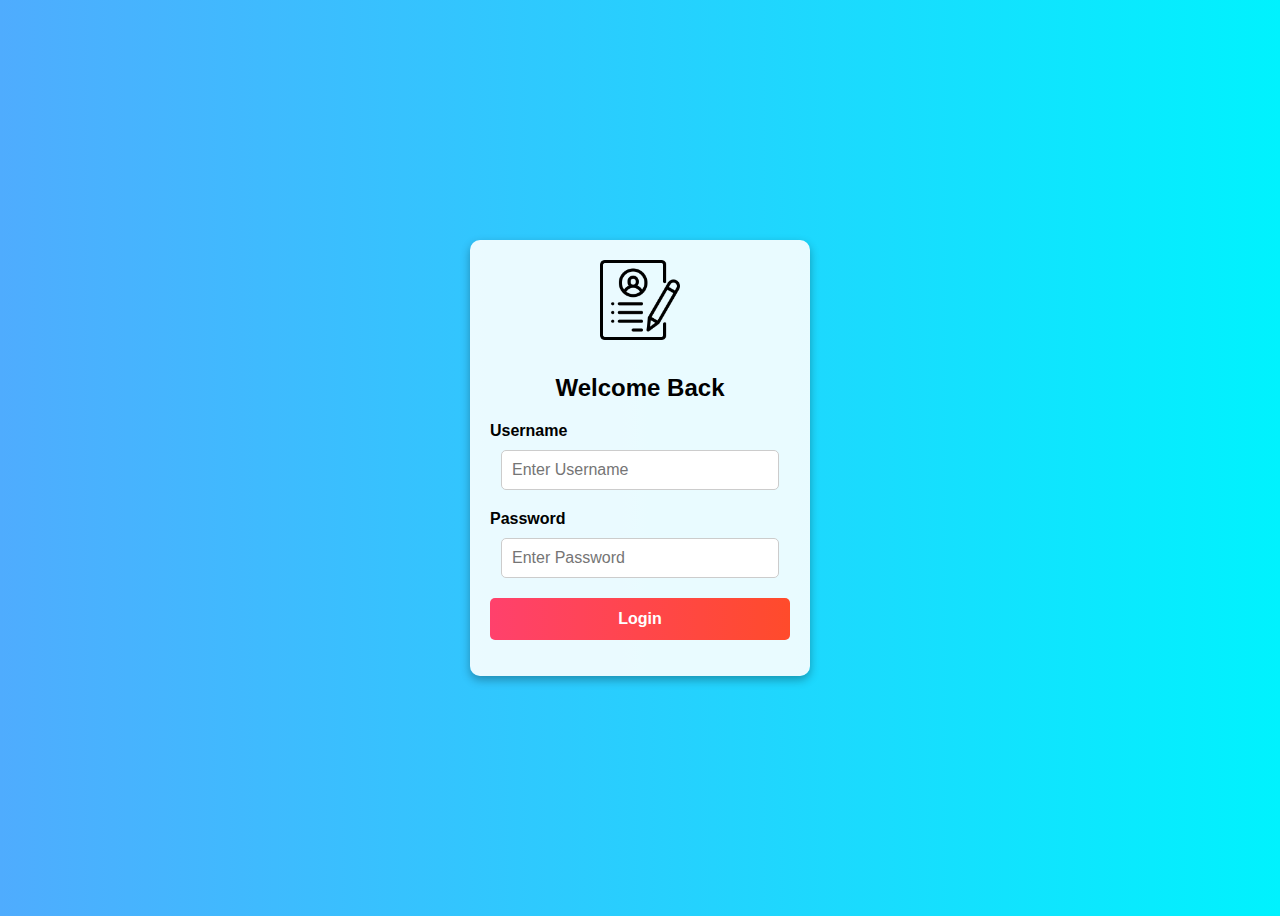
<file: index.html>
<!DOCTYPE html>
<html lang="en">
<head>
    <meta charset="UTF-8">
    <meta name="viewport" content="width=device-width, initial-scale=1.0">
    <title>Login / Weather App</title>
    <link rel="stylesheet" href="layout.css">
    <style>
        /* Styles for weather app elements, initially hidden */
        #weather-container {
            display: none; /* Initially hide the weather container */
            margin-top: 20px;
        }
    </style>
</head>
<body>
    <div class="login-container" id="loginContainer">
        <img src="logo.png" alt="Logo" class="logo">
        <h2>Welcome Back</h2>
        <form id="loginForm">
            <label for="username">Username</label>
            <input type="text" id="username" placeholder="Enter Username" required>
            <label for="password">Password</label>
            <input type="password" id="password" placeholder="Enter Password" required>
            <button type="submit">Login</button>
        </form>
        <p id="error-message"></p>
    </div>

    <div class="container" id="weather-container">
        <h1>Weather App</h1>
        <input type="text" id="city" placeholder="Enter city name">
        <button onclick="fetchWeather()">Get Weather</button>
        <div id="weather"></div>
    </div>

    
    <script src="weather_old.js"></script>
    <script src="script.js"></script>
</body>
</html>
</file>
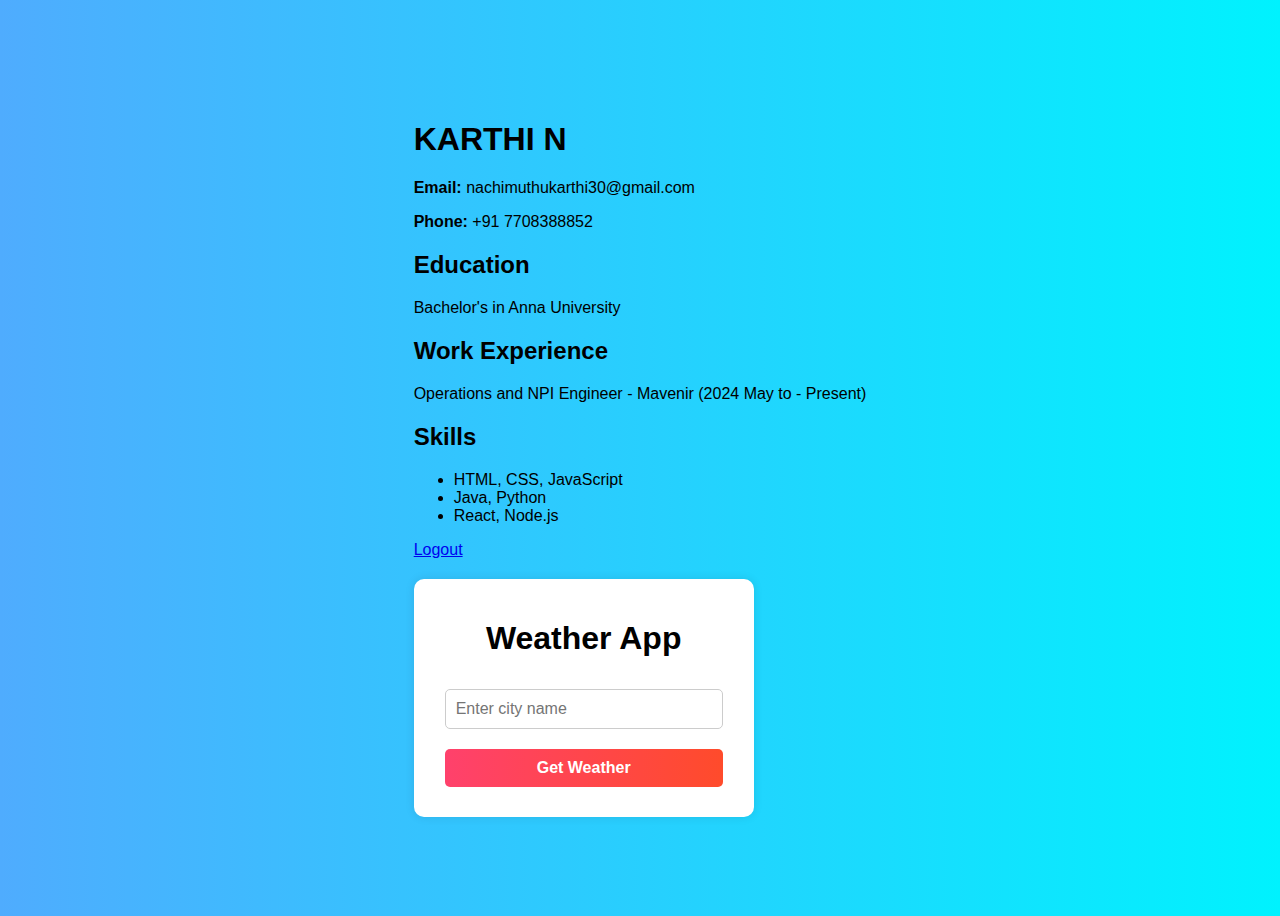
<file: resume.html>
<!DOCTYPE html>
<html lang="en">
<head>
    <meta charset="UTF-8">
    <meta name="viewport" content="width=device-width, initial-scale=1.0">
    <title>My Resume_cum_Weather</title>
    <link rel="stylesheet" href="layout.css">
</head>
<body>
    <div class="resume-container">
        <h1>KARTHI N</h1>
        <p><strong>Email:</strong> nachimuthukarthi30@gmail.com</p>
        <p><strong>Phone:</strong> +91 7708388852</p>
        <h2>Education</h2>
        <p>Bachelor's in Anna University</p>

        <h2>Work Experience</h2>
        <p>Operations and NPI Engineer - Mavenir (2024 May to - Present)</p>

        <h2>Skills</h2>
        <ul>
            <li>HTML, CSS, JavaScript</li>
            <li>Java, Python</li>
            <li>React, Node.js</li>
        </ul>

        <a href="index.html" class="logout-btn">Logout</a>

        <div class="container">
        <h1>Weather App</h1>
        <input type="text" id="city" placeholder="Enter city name">
        <button onclick="fetchWeather()">Get Weather</button>
        <div id="weather"></div>
    </div>
    </div>
</body>
</html>
</file>
<file: layout.css>
body {
    font-family: Arial, sans-serif;
    display: flex;
    justify-content: center;
    align-items: center;
    height: 100vh;
    background: linear-gradient(to right, #4facfe, #00f2fe);
}

/* Login Container */
.login-container {
    background: rgba(255, 255, 255, 0.9);
    border-radius: 10px;
    box-shadow: 0px 4px 10px rgba(0, 0, 0, 0.3);
    text-align: center;
    width: 300px; /* Set a specific width for consistency */
    padding: 20px;
}

/* Logo Styling */
.logo {
    width: 80px;
    height: 80px;
    margin-bottom: 10px;
}

/* Input Fields */
input {
    width: calc(100% - 22px); /* Adjust width for padding and border */
    padding: 10px;
    margin: 10px 0;
    border: 1px solid #ccc;
    border-radius: 5px;
    font-size: 16px;
    box-sizing: border-box; /* Include padding and border in width calculation */
}

/* Labels */
label {
    display: block;
    font-weight: bold;
    margin-top: 10px;
    text-align: left;
}

/* Login Button */
button {
    width: 100%; /* Make button full width of container */
    padding: 12px;
    background: linear-gradient(to right, #ff416c, #ff4b2b);
    color: white;
    font-size: 16px;
    font-weight: bold;
    border: none;
    border-radius: 5px;
    cursor: pointer;
    margin-top: 10px;
    box-sizing: border-box; /* Include padding and border in width calculation */
}

/* Hover Effect */
button:hover {
    background: linear-gradient(to right, #ff4b2b, #ff416c);
}

/* Error Message */
#error-message {
    color: red;
    margin-top: 10px;
}

.container {
    text-align: center;
    background: white;
    padding: 20px;
    border-radius: 10px;
    box-shadow: 0px 0px 10px rgba(0, 0, 0, 0.1);
    width: 300px; /* Set a specific width for consistency */
    margin-top: 20px; /* Add margin to separate from login container */
}

.container input, .container button {
    width: calc(100% - 22px); /* Adjust width for padding and border */
    margin: 10px 0;
    padding: 10px;
    box-sizing: border-box; /* Include padding and border in width calculation */
}
</file>
